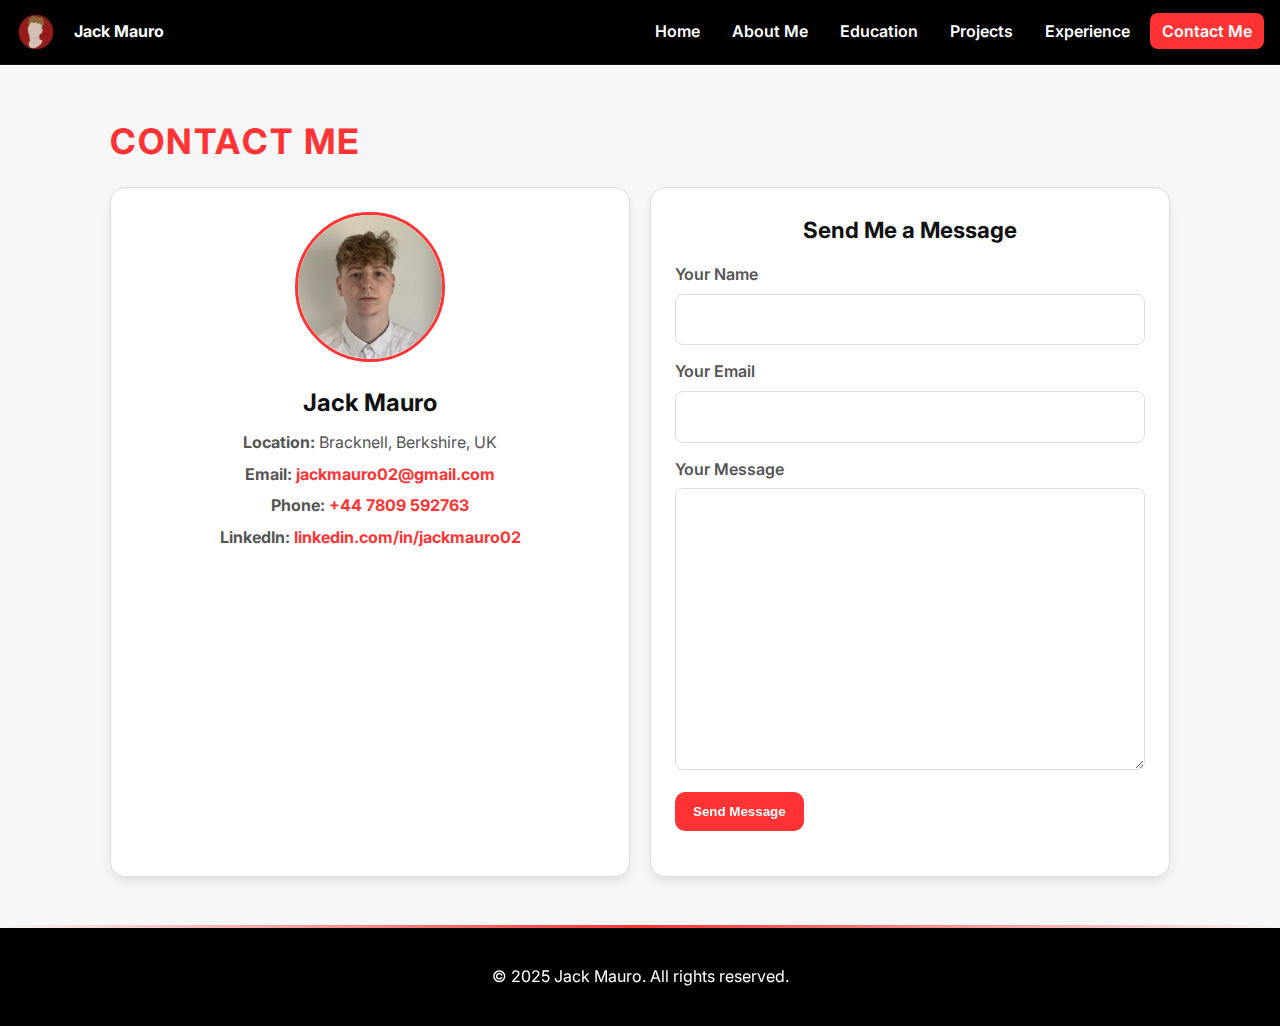
<file: contact.html>
<!DOCTYPE html>
<html lang="en">
<head>
  <meta charset="UTF-8" />
  <meta name="viewport" content="width=device-width, initial-scale=1" />
  <title>Contact — Jack Mauro</title>
  <meta name="description" content="Contact Jack Mauro" />

  <!-- Fonts + Styles -->
  <link rel="preconnect" href="https://fonts.googleapis.com">
  <link rel="preconnect" href="https://fonts.gstatic.com" crossorigin>
  <link href="https://fonts.googleapis.com/css2?family=Inter:wght@400;600;800&display=swap" rel="stylesheet">
  <link rel="stylesheet" href="conStyles.css" />
</head>
<body>
  <a class="skip-link" href="#contact">Skip to content</a>

  <!-- Navbar injected -->
  <header id="navbar"></header>

  <main>
    <!-- Contact -->
    <section id="contact" class="section section-light">
      <div class="wrap">
        <header class="section-head">
          <h1>Contact Me</h1>
        </header>

        <div class="contact-grid">
          <!-- Contact card -->
          <article class="contact-card">
            <img src="images/smart.jpg" alt="Portrait of Jack Mauro" />
            <h2>Jack Mauro</h2>
            <p><strong>Location:</strong> Bracknell, Berkshire, UK</p>
            <p><strong>Email:</strong> <a href="mailto:jackmauro02@gmail.com">jackmauro02@gmail.com</a></p>
            <p><strong>Phone:</strong> <a href="tel:+447809592763">+44 7809 592763</a></p>
            <p><strong>LinkedIn:</strong> <a href="https://www.linkedin.com/in/jackmauro02" target="_blank" rel="noopener">linkedin.com/in/jackmauro02</a></p>

            <!-- Added map here -->
            <div class="map-box" style="margin-top:14px;">
              <iframe
                title="Great Hollands, Bracknell map"
                src="https://www.google.com/maps?q=51.39821,-0.76765&z=15&output=embed"
                width="100%" height="280"
                style="border:0;border-radius:10px;"
                allowfullscreen=""
                loading="lazy"
                referrerpolicy="no-referrer-when-downgrade">
              </iframe>
            </div>
            <!-- End of map -->
          </article>

          <!-- Contact form -->
          <article class="contact-form">
            <h3>Send Me a Message</h3>
            <form action="submit_form.php" method="POST" novalidate>
              <label for="name">Your Name</label>
              <input id="name" name="name" type="text" required />

              <label for="email">Your Email</label>
              <input id="email" name="email" type="email" required />

              <label for="message">Your Message</label>
              <textarea id="message" name="message" rows="10" required></textarea>

              <button type="submit" class="cta-button">Send Message</button>
            </form>
          </article>
        </div>
      </div>
      <div class="section-accent" aria-hidden="true"></div>
    </section>
  </main>

  <footer class="site-footer">
    <p>&copy; 2025 Jack Mauro. All rights reserved.</p>
  </footer>

  <!-- Inject navbar + active link + mobile toggle -->
  <script>
    (function () {
      fetch("navbar.html")
        .then(r => r.ok ? r.text() : Promise.reject())
        .then(html => {
          const host = document.getElementById("navbar");
          if (host) host.innerHTML = html;

          // Mobile toggle
          const btn = document.querySelector(".nav-toggle");
          const menu = document.getElementById("mainmenu");
          btn && btn.addEventListener("click", () => {
            const expanded = btn.getAttribute("aria-expanded") === "true";
            btn.setAttribute("aria-expanded", String(!expanded));
            menu && menu.classList.toggle("open");
          });

          // Highlight active link
          const path = (location.pathname.split("/").pop() || "contact.html").toLowerCase();
          document.querySelectorAll(".menu a").forEach(a => {
            if (a.getAttribute("href").toLowerCase() === path) {
              a.classList.add("active");
              a.setAttribute("aria-current", "page");
            }
          });
        })
        .catch(() => { /* If navbar fails to load, page still works. */ });
    })();
  </script>
</body>
</html>
</file>
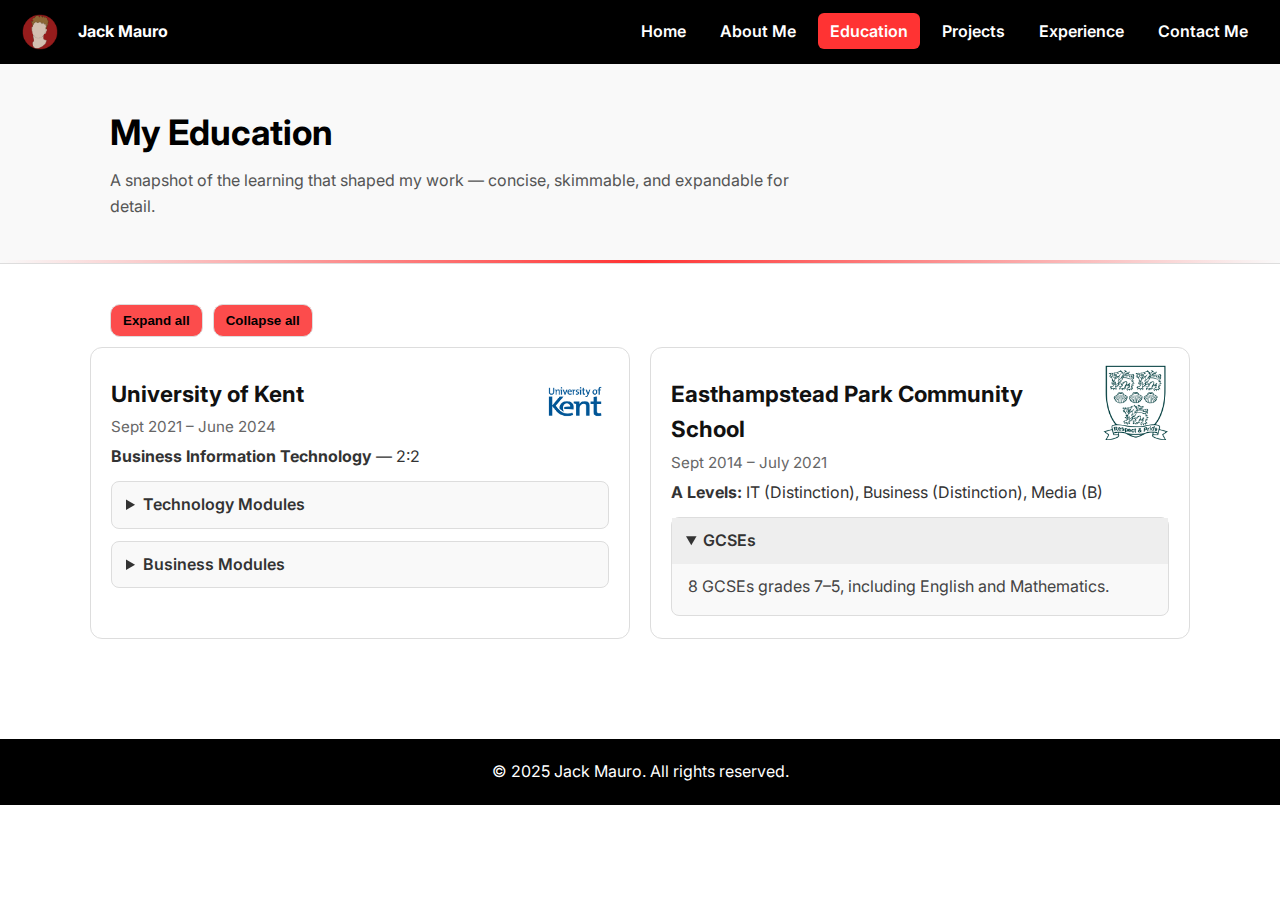
<file: education.html>
<!DOCTYPE html>
<html lang="en">
<head>
  <meta charset="UTF-8" />
  <meta name="viewport" content="width=device-width, initial-scale=1" />
  <title>Education — Jack Mauro</title>
  <link rel="preconnect" href="https://fonts.googleapis.com">
  <link rel="preconnect" href="https://fonts.gstatic.com" crossorigin>
  <link href="https://fonts.googleapis.com/css2?family=Inter:wght@400;600;800&display=swap" rel="stylesheet">
  <link rel="stylesheet" href="eduStyles.css" />
</head>
<body>
  <a class="skip-link" href="#education">Skip to content</a>

  <!-- Navbar gets injected here -->
  <header id="navbar"></header>

  <!-- Hero -->
  <section class="hero">
    <div class="hero-inner">
      <h1>My Education</h1>
      <p class="sub">A snapshot of the learning that shaped my work — concise, skimmable, and expandable for detail.</p>
    </div>
    <div class="hero-accent" aria-hidden="true"></div>
  </section>

  <!-- Education Section -->
  <main id="education">
    <!-- Controls -->
    <div class="edu-controls">
      <button type="button" id="expandAll" class="btn-ghost">Expand all</button>
      <button type="button" id="collapseAll" class="btn-ghost">Collapse all</button>
    </div>

    <div class="education-grid">

      <!-- University of Kent -->
      <article class="education-item">
        <div class="edu-logo"><img src="images/ukc.png" alt="University of Kent logo"></div>
        <header class="edu-head">
          <h2>University of Kent</h2>
          <p class="edu-time">Sept 2021 – June 2024</p>
          <p class="edu-cred"><strong>Business Information Technology</strong> — 2:2</p>
        </header>

        <!-- Technology Modules -->
        <details class="edu-details">
          <summary>Technology Modules</summary>
          <ul class="list">
            <li data-module="oop">Introduction to Object-Oriented Programming (OOP)</li>
            <li data-module="found-comp">Foundations of Computing I</li>
            <li data-module="hci">Human-Computer Interaction</li>
            <li data-module="cloud">Computers and the Cloud</li>
            <li data-module="db-web">Databases and the Web</li>
            <li data-module="algos">Problem Solving with Algorithms</li>
            <li data-module="webdev">Web Development</li>
            <li data-module="se-process">Software Engineering Process</li>
            <li data-module="cs">Computer Systems</li>
            <li data-module="db-systems">Database Systems</li>
            <li data-module="soft-dev">Software Development</li>
            <li data-module="games">Video Games Development</li>
            <li data-module="cibef">Computational Intelligence in Business Economics &amp; Finance</li>
            <li data-module="comp-creativity">Computational Creativity</li>
            <li data-module="group-project">Dissertation App Development - Group Project</li>
          </ul>
        </details>

        <!-- Business Modules -->
        <details class="edu-details">
          <summary>Business Modules</summary>
          <ul class="list">
            <li data-module="intro-mgmt">Introduction to Management</li>
            <li data-module="fin-acc">Financial Accounting: Reporting &amp; Analysis</li>
            <li data-module="new-enterprise">New Enterprise Development</li>
            <li data-module="fin-mgmt">Financial Management for Decision Making</li>
            <li data-module="proj-mgmt">Project Management</li>
            <li data-module="tech-innovation">Technology-Driven Business Innovation</li>
            <li data-module="entre">Entrepreneurship</li>
            <li data-module="cont-mgmt">Contemporary Management Challenges</li>
          </ul>
        </details>
      </article>

      <!-- Easthampstead Park -->
      <article class="education-item">
        <div class="edu-logo"><img src="images/EP.png" alt="Easthampstead Park Community School crest"></div>
        <header class="edu-head">
          <h2>Easthampstead Park Community School</h2>
          <p class="edu-time">Sept 2014 – July 2021</p>
          <p class="edu-cred"><strong>A Levels:</strong> IT (Distinction), Business (Distinction), Media (B)</p>
        </header>

        <details class="edu-details" open>
          <summary>GCSEs</summary>
          <p class="muted">8 GCSEs grades 7–5, including English and Mathematics.</p>
        </details>
      </article>

    </div>
  </main>

  <footer class="site-footer">
    <p>&copy; 2025 Jack Mauro. All rights reserved.</p>
  </footer>

  <!-- Module modal -->
  <div class="modal" id="moduleModal" aria-hidden="true" role="dialog" aria-labelledby="modalTitle" aria-describedby="modalDesc">
    <div class="modal__backdrop" data-close-modal></div>
    <div class="modal__dialog" role="document">
      <button class="modal__close" aria-label="Close details" data-close-modal>&times;</button>
      <header class="modal__header">
        <img id="modalImg" class="modal__img" alt="" />
        <div>
          <h4 id="modalTitle"></h4>
          <div id="modalMeta" class="pill-row"></div>
        </div>
      </header>
      <div class="modal__body">
        <p id="modalDesc"></p>
        <div id="modalSkills" class="pill-row"></div>
        <ul id="modalHighlights" class="modal__list"></ul>
      </div>
    </div>
  </div>

  <script src="edu.js"></script>
</body>
</html>
</file>
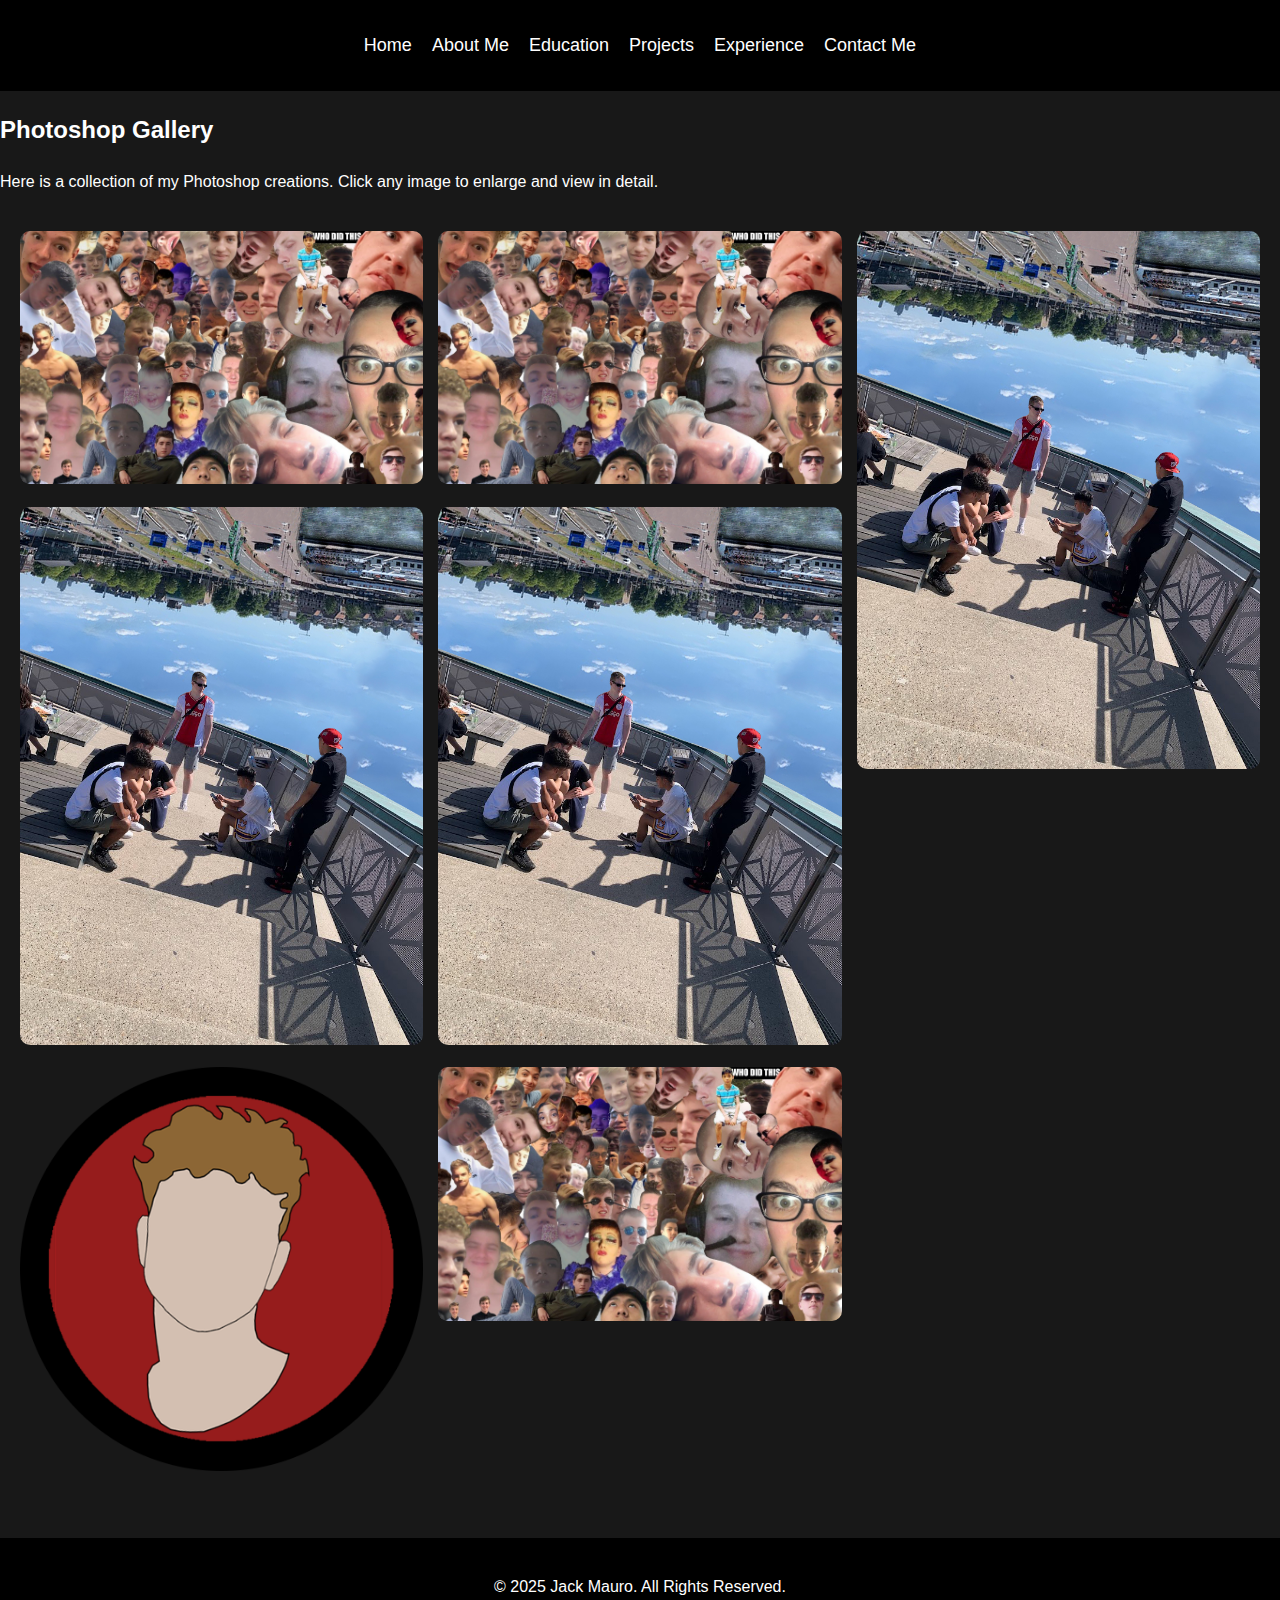
<file: gallery.html>
<!DOCTYPE html>
<html lang="en">
<head>
  <meta charset="UTF-8">
  <meta name="viewport" content="width=device-width, initial-scale=1.0">
  <meta name="description" content="Jack Mauro's Photoshop Gallery">
  <title>Jack Mauro | Photoshop Gallery</title>
  <link rel="stylesheet" href="styles.css">
  <link rel="stylesheet" href="gallery.css">
  <script src="gallery.js" defer></script>
</head>
<body>
  <nav>
    <ul>
      <li><a href="index.html#home">Home</a></li>                                 
      <li><a href="index.html#about">About Me</a></li>
      <li><a href="education.html">Education</a></li>
      <li><a href="projects2.html">Projects</a></li>
      <li><a href="Experience.html">Experience</a></li>
      <li><a href="contact.html">Contact Me</a></li>
    </ul>
  </nav>

  <section id="gallery" class="centered-section">
    <h2>Photoshop Gallery</h2>
    <p>Here is a collection of my Photoshop creations. Click any image to enlarge and view in detail.</p>

    <div class="gallery-grid">
      <div class="gallery-item">
        <img src="photoshop/p1.jpg" alt="Photoshop Design 1">
      </div>
      <div class="gallery-item">
        <img src="photoshop/p2.jpg" alt="Photoshop Design 2">
      </div>
      <div class="gallery-item">
        <img src="photoshop/p3.png" alt="Photoshop Design 3">
      </div>
      <div class="gallery-item">
        <img src="photoshop/p1.jpg" alt="Photoshop Design 1">
      </div>
      <div class="gallery-item">
        <img src="photoshop/p2.jpg" alt="Photoshop Design 2">
      </div>
      <div class="gallery-item">
        <img src="photoshop/p1.jpg" alt="Photoshop Design 1">
      </div>
      <div class="gallery-item">
        <img src="photoshop/p2.jpg" alt="Photoshop Design 2">
      </div>
      <!-- Add more images as needed -->
    </div>
  </section>

  <!-- Lightbox Modal -->
  <div id="lightbox" class="lightbox">
    <span class="close">&times;</span>
    <img class="lightbox-content" id="lightbox-img">
  </div>

  <footer>
    <p>&copy; 2025 Jack Mauro. All Rights Reserved.</p>
  </footer>
</body>
</html>
</file>
<file: conStyles.css>
/* ===== Base ===== */
* {
  box-sizing: border-box;
}
html {
  scroll-behavior: smooth;
}
body {
  margin: 0;
  font-family: "Inter", system-ui, -apple-system, Segoe UI, Roboto, Arial,
    sans-serif;
  background: #fff;
  color: #333;
  line-height: 1.6;
}
.skip-link {
  position: absolute;
  left: -999px;
}
.skip-link:focus {
  left: 1rem;
  top: 1rem;
  background: #ff3333;
  color: #fff;
  padding: 8px 10px;
  border-radius: 6px;
  z-index: 999;
}

/* ===== Shared navbar (same across site) ===== */
.nav {
  background: #000;
  position: sticky;
  top: 0;
  z-index: 50;
  display: grid;
  grid-template-columns: auto 1fr;
  align-items: center;
  gap: 16px;
  padding: 12px 16px;
  border-bottom: 1px solid rgba(255, 255, 255, 0.08);
}
.brand {
  display: inline-flex;
  align-items: center;
  gap: 10px;
  text-decoration: none;
}
.brand-badge {
  width: 36px;
  height: 36px;
  display: grid;
  place-items: center;
  border-radius: 50%;
  background: #ff3333;
  color: #fff;
  font-weight: 800;
}
.brand-logo {
  height: 40px;   /* adjust size */
  width: auto;
  vertical-align: middle;
  margin-right: 8px;
}
.brand-text {
  color: #fff;
  font-weight: 700;
}
.nav-toggle {
  display: none;
  background: #222;
  color: #fff;
  border: 1px solid #333;
  border-radius: 8px;
  padding: 8px 10px;
  cursor: pointer;
}
.menu {
  list-style: none;
  display: flex;
  gap: 8px;
  justify-self: end;
  margin: 0;
  padding: 0;
}
.menu a {
  color: #fff;
  text-decoration: none;
  font-weight: 600;
  padding: 8px 12px;
  border-radius: 8px;
  transition: background 0.2s;
}
.menu a:hover,
.menu a.active {
  background: #ff3333;
}

/* ===== Sections / wrappers ===== */
/* IMPORTANT: sections are visible by default (no JS needed) */
.section-light {
  background: #f7f7f7;
}
.wrap {
  max-width: 1100px;
  margin: 0 auto;
  padding: 48px 20px;
}
.section-head h1 {
  color: #ff3333;
  font-size: 2.2rem;
  margin: 0 0 18px;
  text-transform: uppercase;
  letter-spacing: 0.06em;
}
.section-accent {
  height: 3px;
  background: linear-gradient(90deg, transparent, #ff3333, transparent);
}

/* ===== Contact layout ===== */
.contact-grid {
  display: grid;
  grid-template-columns: 1fr 1fr;
  gap: 20px;
}
@media (max-width: 860px) {
  .contact-grid {
    grid-template-columns: 1fr;
  }
}

/* Contact card */
.contact-card {
  background: #fff;
  border: 1px solid #ddd;
  border-radius: 15px;
  padding: 24px;
  text-align: center;
  box-shadow: 0 6px 10px rgba(0, 0, 0, 0.08);
  transition: transform 0.2s, box-shadow 0.2s;
}
.contact-card:hover {
  transform: translateY(-3px);
  box-shadow: 0 10px 18px rgba(0, 0, 0, 0.12);
}
.contact-card img {
  width: 150px;
  height: 150px;
  border-radius: 50%;
  object-fit: cover;
  border: 3px solid #ff3333;
  margin-bottom: 14px;
}
.contact-card h2 {
  margin: 0 0 8px;
  color: #111;
}
.contact-card p {
  margin: 6px 0;
  color: #555;
}
.contact-card a {
  color: #ff3333;
  text-decoration: none;
  font-weight: 700;
}
.contact-card a:hover {
  text-decoration: underline;
}

/* Contact form */
.contact-form {
  background: #fff;
  border: 1px solid #ddd;
  border-radius: 15px;
  padding: 24px;
  box-shadow: 0 6px 10px rgba(0, 0, 0, 0.08);
}
.contact-form h3 {
  margin: 0 0 14px;
  color: #111;
  text-align: center;
  font-size: 1.4rem;
}
.contact-form label {
  display: block;
  margin: 0 0 6px;
  color: #555;
  font-weight: 600;
}
.contact-form input,
.contact-form textarea {
  width: 100%;
  padding: 12px;
  border: 1px solid #ddd;
  border-radius: 8px;
  margin: 0 0 14px;
  font: inherit;
}
.contact-form input:focus,
.contact-form textarea:focus {
  outline: none;
  border-color: #ff3333;
  box-shadow: 0 0 0 3px rgba(255, 51, 51, 0.1);
}

.cta-button {
  background: #ff3333;
  color: #fff;
  text-decoration: none;
  padding: 12px 18px;
  border-radius: 10px;
  font-weight: 700;
  border: 0;
  cursor: pointer;
  display: inline-block;
  transition: background 0.2s, transform 0.2s;
}
.cta-button:hover {
  background: #cc0000;
  transform: translateY(-1px);
}

/* ===== Footer ===== */
.site-footer {
  background: #000;
  color: #fff;
  text-align: center;
  padding: 20px;
}

/* ===== Mobile navbar ===== */
@media (max-width: 860px) {
  .nav {
    grid-template-columns: auto auto;
  }
  .nav-toggle {
    display: inline-block;
  }
  .menu {
    display: none;
    flex-wrap: wrap;
  }
  .menu.open {
    display: flex;
  }
}
</file>
<file: eduStyles.css>
/* ====== Base ====== */
* {
  box-sizing: border-box;
  margin: 0;
  padding: 0;
}
html {
  scroll-behavior: smooth;
}
body {
  font-family: "Inter", Arial, sans-serif;
  background: #fff;
  color: #333;
  line-height: 1.6;
}

/* Skip link */
.skip-link {
  position: absolute;
  left: -999px;
}
.skip-link:focus {
  left: 1rem;
  top: 1rem;
  background: #ff3333;
  color: #fff;
  padding: 8px 10px;
  border-radius: 5px;
}

/* ====== Navbar (kept compatible with your existing navbar.html) ====== */
.nav {
  background: #000;
  display: flex;
  align-items: center;
  justify-content: space-between;
  padding: 12px 20px;
}
.brand {
  display: flex;
  align-items: center;
  gap: 10px;
  text-decoration: none;
}
.brand-badge {
  background: #ff3333;
  color: #fff;
  font-weight: 800;
  width: 36px;
  height: 36px;
  border-radius: 50%;
  display: grid;
  place-items: center;
}
.brand-logo {
  height: 40px;
  width: auto;
  vertical-align: middle;
  margin-right: 8px;
}
.brand-text {
  color: #fff;
  font-weight: 700;
}
.nav-toggle {
  display: none;
}
.menu {
  list-style: none;
  display: flex;
  gap: 10px;
}
.menu a {
  color: #fff;
  text-decoration: none;
  font-weight: 600;
  padding: 8px 12px;
  border-radius: 6px;
  transition: background 0.2s;
}
.menu a:hover,
.menu a.active {
  background: #ff3333;
}

/* ====== Hero ====== */
.hero {
  background: #f9f9f9;
  border-bottom: 1px solid #ddd;
}
.hero-inner {
  max-width: 1100px;
  margin: 0 auto;
  padding: 40px 20px;
}
.hero h1 {
  font-size: 2.2rem;
  margin-bottom: 8px;
  color: #000;
}
.hero .sub {
  color: #555;
  max-width: 70ch;
}
.hero-accent {
  height: 3px;
  background: linear-gradient(90deg, transparent, #ff3333, transparent);
}

/* ====== Education ====== */
#education {
  padding: 40px 20px 60px;
  background: #fff;
}
.education-grid {
  max-width: 1100px;
  margin: 0 auto;
  display: grid;
  grid-template-columns: repeat(auto-fit, minmax(340px, 1fr));
  gap: 20px;
}

/* Expand/Collapse buttons */
.edu-controls {
  max-width: 1100px;
  margin: 0 auto;
  padding: 0 20px 10px;
  display: flex;
  gap: 10px;
}
.btn-ghost {
  background: #fc4c4c;
  border: 1px solid #ddd;
  border-radius: 10px;
  padding: 8px 12px;
  cursor: pointer;
  font-weight: 600;
}
.btn-ghost:hover {
  background: #eee;
}

.education-item {
  position: relative;
  background: #fff;
  border: 1px solid #ddd;
  border-radius: 12px;
  padding: 22px 20px;
  transition: transform 0.2s ease, box-shadow 0.2s ease;
}
.education-item:hover {
  transform: translateY(-4px);
  box-shadow: 0 6px 16px rgba(0, 0, 0, 0.1);
}
.edu-logo {
  position: absolute;
  top: 14px;
  right: 14px;
  width: 80px;
  height: 80px;
  display: grid;
  place-items: center;
}
.edu-logo img {
  max-width: 100%;
  max-height: 100%;
  object-fit: contain;
}

.edu-head h2 {
  margin: 6px 0 4px;
  font-size: 1.4rem;
  color: #111;
  padding-right: 90px;
}
.edu-time {
  color: #666;
  font-size: 0.95rem;
}
.edu-cred {
  margin: 4px 0;
}

.edu-details {
  margin-top: 12px;
  border: 1px solid #ddd;
  border-radius: 8px;
  background: #f9f9f9;
}
.edu-details summary {
  cursor: pointer;
  padding: 10px 14px;
  font-weight: 600;
}
.edu-details[open] summary {
  background: #eee;
}
.edu-details .list,
.edu-details p {
  padding: 10px 16px 16px;
  color: #444;
}

.list {
  list-style: disc;
  padding-left: 20px;
}
.list li {
  margin-bottom: 6px;
  cursor: pointer;
}
.list li:hover {
  text-decoration: underline;
}

.muted {
  color: #666;
}

/* ====== Modal ====== */
.modal {
  position: fixed;
  inset: 0;
  display: grid;
  place-items: center;
  z-index: 1000;
}
.modal[aria-hidden="true"] {
  display: none;
}
.modal__backdrop {
  position: absolute;
  inset: 0;
  background: rgba(0, 0, 0, 0.45);
}
.modal__dialog {
  position: relative;
  background: #fff;
  width: min(780px, 94vw);
  border-radius: 16px;
  border: 1px solid #e5e5e5;
  box-shadow: 0 20px 60px rgba(0, 0, 0, 0.25);
  padding: 20px;
  max-height: 90vh;           /* Allows tall images to scroll safely */
  overflow-y: auto;           /* Scrolls only when truly needed */
  overflow-x: hidden;
  scrollbar-width: thin;
  scrollbar-color: #bbb #f5f5f5;
}
.modal__close {
  position: absolute;
  top: 10px;
  right: 10px;
  background: #111;
  color: #fff;
  border: none;
  width: 34px;
  height: 34px;
  border-radius: 999px;
  font-size: 1.2rem;
  cursor: pointer;
}
.modal__header {
  display: flex;
  gap: 12px;
  align-items: center;
  padding-right: 44px;
}

/* Small header icon version */
.modal__img {
  width: 72px;
  height: 72px;
  object-fit: cover;
  border-radius: 12px;
  border: 1px solid #eee;
}

/* Full work preview image (shows full image, never cropped) */
.modal__img.modal__workimg {
  display: block !important;
  width: 450px;
  height: auto;
  max-height: none;           /* No forced height cap */
  object-fit: contain;        /* Never crops, fits within bounds */
  border-radius: 12px;
  border: 1px solid #ddd;
  margin: 16px 0 12px;
  background: #f9f9f9;
  padding: 4px;
  box-sizing: border-box;
}

/* Center wide or tall images */
.modal__img.modal__workimg {
  display: block;
  margin-left: auto;
  margin-right: auto;
}

/* Text & details */
.modal__header h4 {
  font-size: 1.25rem;
  margin-bottom: 6px;
}
.pill-row {
  display: flex;
  flex-wrap: wrap;
  gap: 6px;
}
.pill {
  display: inline-block;
  border: 1px solid #ddd;
  background: #f9f9f9;
  border-radius: 999px;
  padding: 4px 10px;
  font-size: 0.85rem;
  font-weight: 600;
  color: #333;
}
.modal__body {
  margin-top: 10px;
}
.modal__list {
  margin-top: 10px;
  padding-left: 18px;
}
.modal__list li {
  margin: 4px 0;
}


/* ====== Footer ====== */
.site-footer {
  background: #000;
  color: #fff;
  text-align: center;
  padding: 20px;
  margin-top: 40px;
}

/* ====== Responsive ====== */
@media (max-width: 768px) {
  .nav-toggle {
    display: block;
    background: #222;
    color: #fff;
    border: none;
    padding: 8px 10px;
    border-radius: 5px;
  }
  .menu {
    display: none;
    flex-direction: column;
    gap: 6px;
    background: #000;
    padding: 10px;
    border-radius: 8px;
    margin-top: 10px;
  }
  .menu.open {
    display: flex;
  }
}
</file>
<file: styles.css>
/* ===== Base ===== */
* {
  box-sizing: border-box;
}
html {
  scroll-behavior: smooth;
}
body {
  margin: 0;
  font-family: "Inter", system-ui, -apple-system, Segoe UI, Roboto, Arial,
    sans-serif;
  color: #333;
  background: #fff;
  line-height: 1.6;
}
.skip-link {
  position: absolute;
  left: -999px;
}
.skip-link:focus {
  left: 1rem;
  top: 1rem;
  background: #ff3333;
  color: #fff;
  padding: 8px 10px;
  border-radius: 6px;
  z-index: 999;
}

/* ===== Navbar (shared nav markup) ===== */
.nav {
  background: #000;
  position: sticky;
  top: 0;
  z-index: 50;
  display: grid;
  grid-template-columns: auto 1fr;
  align-items: center;
  gap: 16px;
  padding: 12px 16px;
  border-bottom: 1px solid rgba(255, 255, 255, 0.08);
}
.brand {
  display: inline-flex;
  align-items: center;
  gap: 10px;
  text-decoration: none;
}
.brand-badge {
  width: 36px;
  height: 36px;
  display: grid;
  place-items: center;
  border-radius: 50%;
  background: #ff3333;
  color: #fff;
  font-weight: 800;
}
.brand-logo {
  height: 40px;   /* adjust size */
  width: auto;
  vertical-align: middle;
  margin-right: 8px;
}
.brand-text {
  color: #fff;
  font-weight: 700;
}
.nav-toggle {
  display: none;
  background: #222;
  color: #fff;
  border: 1px solid #333;
  border-radius: 8px;
  padding: 8px 10px;
  cursor: pointer;
}
.menu {
  list-style: none;
  display: flex;
  gap: 8px;
  justify-self: end;
  margin: 0;
  padding: 0;
}
.menu a {
  color: #fff;
  text-decoration: none;
  font-weight: 600;
  padding: 8px 12px;
  border-radius: 8px;
  transition: background 0.2s;
}
.menu a:hover,
.menu a.active {
  background: #ff3333;
}

/* ===== Sections ===== */
.section {
  opacity: 0;
  transform: translateY(14px);
  transition: opacity 0.5s ease, transform 0.5s ease;
}
.section.visible {
  opacity: 1;
  transform: none;
}
.section-light {
  background: #f9f9f9;
}
.section-white {
  background: #fff;
}
.section-grey {
  background: #f2f2f2;
}
.section-dark {
  background: #181818;
  color: #eee;
}
.section-dark-soft {
  background: #1f1f1f;
  color: #eee;
}
.wrap {
  max-width: 1100px;
  margin: 0 auto;
  padding: 48px 20px;
}

.section-head h2 {
  color: #ff3333;
  font-size: 2rem;
  margin: 0 0 18px;
}
.section-head-invert h2 {
  color: #fff;
}

/* ===== Hero ===== */
.hero-section {
  background: url("background.jpg") center/cover no-repeat fixed;
  border-bottom: 1px solid #ddd;
}
.hero-inner {
  max-width: 1100px;
  margin: 0 auto;
  padding: 64px 20px 48px;
  display: grid;
  grid-template-columns: 1.2fr 0.8fr;
  gap: 28px;
  align-items: center;
}
.intro-text h1 {
  color: #fff;
  font-size: 2.4rem;
  margin: 0 0 8px;
}
.intro-text p {
  color: #eee;
  margin: 0 0 14px;
}
.cta-button {
  background: #ff3333;
  color: #fff;
  text-decoration: none;
  padding: 10px 16px;
  border-radius: 10px;
  display: inline-block;
  font-weight: 700;
  transition: transform 0.2s ease, background 0.2s;
}
.cta-button:hover {
  background: #cc0000;
  transform: translateY(-1px);
}
.cta-button2 {
  background: #353535;
  color: #fff;
  text-decoration: none;
  padding: 10px 16px;
  margin-top: 10px;
  border-radius: 10px;
  font-weight: 700;
  display: inline-block;
  transition: background 0.2s, transform 0.2s;
}

.cta-button2:hover {
  background: #cc0000;
  transform: translateY(-1px);
}

.intro-image img {
  display: block;
  width: 240px;
  max-width: 100%;
  border-radius: 14px;
  border: 3px solid #ff3333;
  margin-left: auto;
  background: #fff;
}
.hero-accent {
  height: 3px;
  background: linear-gradient(90deg, transparent, #ff3333, transparent);
}

/* ===== Education (summary cards) ===== */
.edu-cards {
  display: grid;
  grid-template-columns: repeat(auto-fit, minmax(320px, 1fr));
  gap: 18px;
}
.edu-card {
  display: grid;
  grid-template-columns: 88px 1fr;
  gap: 14px;
  background: #fff;
  border: 1px solid #ddd;
  border-radius: 12px;
  padding: 16px;
  transition: transform 0.2s, box-shadow 0.2s;
}
.edu-card:hover {
  transform: translateY(-3px);
  box-shadow: 0 8px 18px rgba(0, 0, 0, 0.08);
}
.edu-card-logo {
  width: 88px;
  height: 88px;
  display: grid;
  place-items: center;
}
.edu-card-logo img {
  max-width: 100%;
  max-height: 100%;
  object-fit: contain;
}
.muted {
  color: #666;
}
.small {
  font-size: 0.95rem;
}
.cta-row {
  margin-top: 10px;
}
.cta-link {
  color: #ff3333;
  text-decoration: none;
  font-weight: 700;
}
.cta-link:hover {
  text-decoration: underline;
}

/* ===== Experience ===== */
.exp-grid {
  display: grid;
  grid-template-columns: repeat(auto-fit, minmax(350px, 1fr));
  gap: 18px;
}
.exp-item {
  display: grid;
  grid-template-columns: 80px 1fr;
  gap: 16px;
  background: #fff;
  border: 1px solid #ddd;
  border-radius: 12px;
  padding: 16px;
  transition: transform 0.2s, box-shadow 0.2s;
}
.exp-item:hover {
  transform: translateY(-3px);
  box-shadow: 0 8px 18px rgba(0, 0, 0, 0.08);
}
.company-logo {
  width: 80px;
  height: 80px;
  object-fit: contain;
}
.exp-body h3 {
  margin: 0 0 6px;
  color: #111;
  font-size: 1.1rem;
}
.exp-body h3 a {
  color: #ff3333;
  text-decoration: none;
}
.exp-body h3 a:hover {
  text-decoration: underline;
}
.exp-body p {
  margin: 0 0 6px;
  color: #666;
}
.exp-body ul {
  margin: 0;
  padding-left: 18px;
  color: #444;
}

/* ===== Projects Slider ===== */
.slider {
  position: relative;
}
.arrow {
  position: absolute;
  top: 50%;
  transform: translateY(-50%);
  background: rgba(241, 3, 3, 0.7);
  color: #eeebeb;
  border: none;
  width: 40px;
  height: 40px;
  border-radius: 50%;
  cursor: pointer;
  z-index: 2;
}
.arrow-left {
  left: 6px;
}
.arrow-right {
  right: 6px;
}
.track {
  display: flex;
  gap: 20px;
  overflow-x: auto;
  scroll-snap-type: x mandatory;
  padding: 8px 8px 16px;
}
.track::-webkit-scrollbar {
  display: none;
}
.project-card {
  scroll-snap-align: start;
  background: #fff;
  color: #222;
  border: 1px solid #ddd;
  border-radius: 12px;
  padding: 16px;
  min-width: 360px;
  max-width: 520px;
  box-shadow: 0 4px 10px rgba(0, 0, 0, 0.08);
  transition: transform 0.2s, box-shadow 0.2s;
  justify-content: space-between; /* Optional: helps push buttons down */
  
}
.project-card:hover {
  transform: translateY(-3px);
  box-shadow: 0 10px 18px rgba(0, 0, 0, 0.12);
}
.project-card h3 {
  margin: 0 0 8px;
  color: #111;
}
.project-card p {
  margin: 0 0 8px;
  color: #444;
}
.project-media {
  width: 100%;
  max-height: 280px;
  object-fit: cover;
  border-radius: 10px;
  margin-top: 6px;
}
.btn-row {
  display: flex;
  gap: 10px;
  flex-wrap: wrap;
  margin-top: 10px;
}

/* ===== Skills ===== */
.skills-grid {
  display: grid;
  grid-template-columns: repeat(auto-fit, minmax(240px, 1fr));
  gap: 16px;
}
.skill-card {
  background: #f9f9f9;
  border: 1px solid #ddd;
  border-radius: 12px;
  padding: 16px;
  text-align: center;
  transition: 0.2s, box-shadow 0.2s, transform 0.2s;
}
.skill-card h3 {
  margin: 0 0 6px;
  color: #111;
}
.skill-card p {
  margin: 0;
  color: #555;
}
.skill-card:hover {
  background: #ff3333;
  color: #fff;
  transform: translateY(-2px);
  box-shadow: 0 10px 16px rgba(0, 0, 0, 0.12);
}

/* ===== Contact ===== */
.contact-form {
  max-width: 640px;
  margin: 0 auto;
  background: #fff;
  border: 1px solid #ddd;
  border-radius: 12px;
  padding: 20px;
  box-shadow: 0 4px 10px rgba(0, 0, 0, 0.06);
}
.contact-form label {
  display: block;
  margin: 0 0 6px;
  color: #000;
  font-weight: 600;
}
.contact-form input,
.contact-form textarea {
  width: 100%;
  padding: 10px;
  border: 1px solid #ddd;
  border-radius: 8px;
  margin: 0 0 14px;
  font: inherit;
}
.contact-form button {
  border: none;
  cursor: pointer;
}

/* ===== Footer ===== */
.site-footer {
  background: #000;
  color: #fff;
  text-align: center;
  padding: 20px;
}

/* ===== Responsive ===== */
@media (max-width: 860px) {
  .nav {
    grid-template-columns: auto auto;
  }
  .nav-toggle {
    display: inline-block;
  }
  .menu {
    display: none;
    flex-wrap: wrap;
  }
  .menu.open {
    display: flex;
  }
  .hero-inner {
    grid-template-columns: 1fr;
    text-align: center;
  }
  .intro-image img {
    margin: 16px auto 0;
  }
}
</file>
<file: gallery.css>
body {
  font-family: 'Arial', sans-serif;
  background-color: #181818;
  color: #fff;
  margin: 0;
}

/* Navbar Styling */
nav {
  background-color: #000;
  padding: 15px 0;
  text-align: center;
}

nav ul {
  list-style: none;
  display: flex;
  justify-content: center;
  gap: 20px;
  padding: 0;
}

nav ul li a {
  color: #fff;
  text-decoration: none;
  font-size: 18px;
}

nav ul li a:hover {
  color: #ff3333;
}

/* Gallery Grid Masonry */
.gallery-grid {
  column-count: 3;
  column-gap: 15px;
  padding: 20px;
}

.gallery-item {
  break-inside: avoid;
  margin-bottom: 15px;
}

.gallery-item img {
  width: 100%;
  height: auto;
  border-radius: 10px;
  cursor: pointer;
  transition: transform 0.4s ease, box-shadow 0.4s ease;
}

.gallery-item img:hover {
  transform: scale(1.05);
  box-shadow: 0 8px 16px rgba(0,0,0,0.5);
}

/* Lightbox Styling */
.lightbox {
  display: none;
  position: fixed;
  z-index: 1000;
  top: 0; left: 0;
  width: 100%;
  height: 100%;
  background: rgba(0,0,0,0.9);
  align-items: center;
  justify-content: center;
}

.lightbox-content {
  max-width: 80%;
  max-height: 80%;
  border: 5px solid #fff;
  border-radius: 10px;
  animation: zoomIn 0.5s ease;
}

@keyframes zoomIn {
  from { transform: scale(0.5); opacity: 0; }
  to { transform: scale(1); opacity: 1; }
}

.close {
  position: absolute;
  top: 30px;
  right: 50px;
  color: #ff3333;
  font-size: 2rem;
  cursor: pointer;
}

.close:hover {
  color: #fff;
}

/* Footer */
footer {
  background-color: #000;
  color: #fff;
  text-align: center;
  padding: 20px;
  margin-top: 40px;
}
</file>
